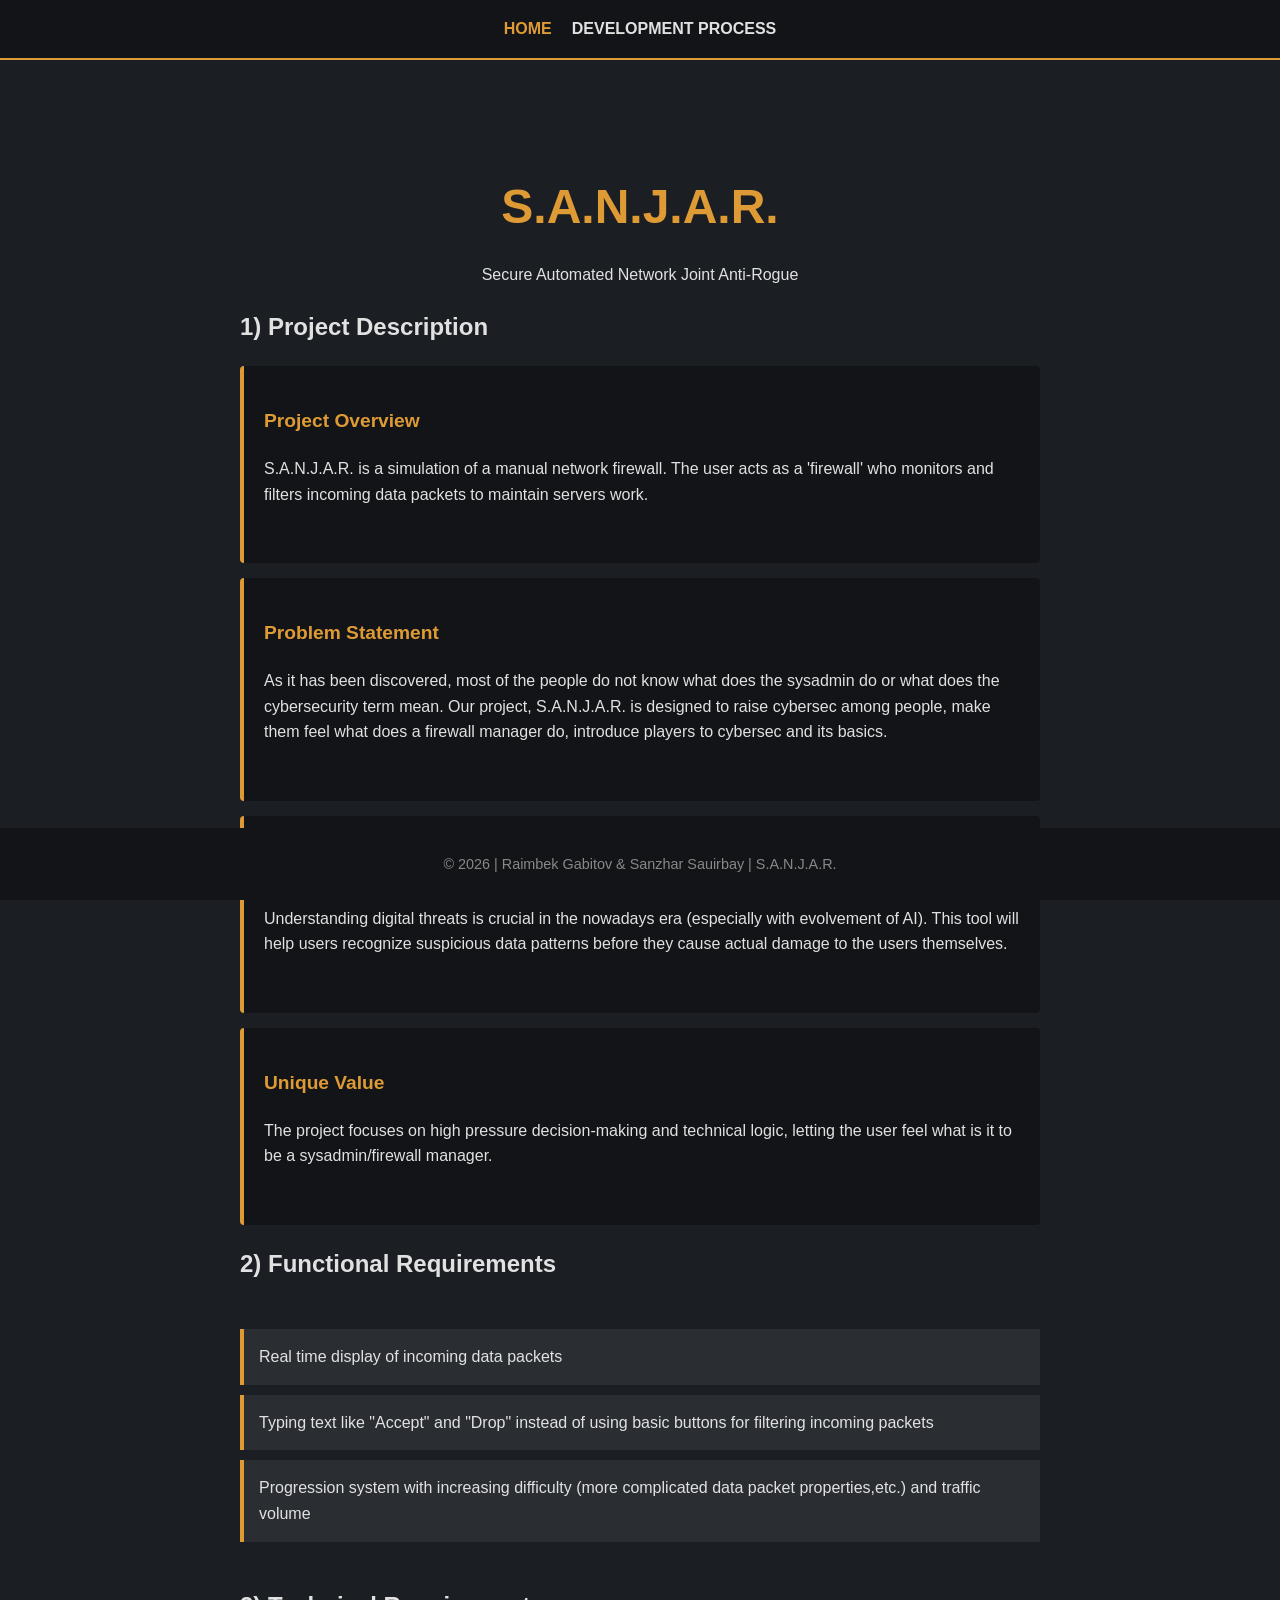
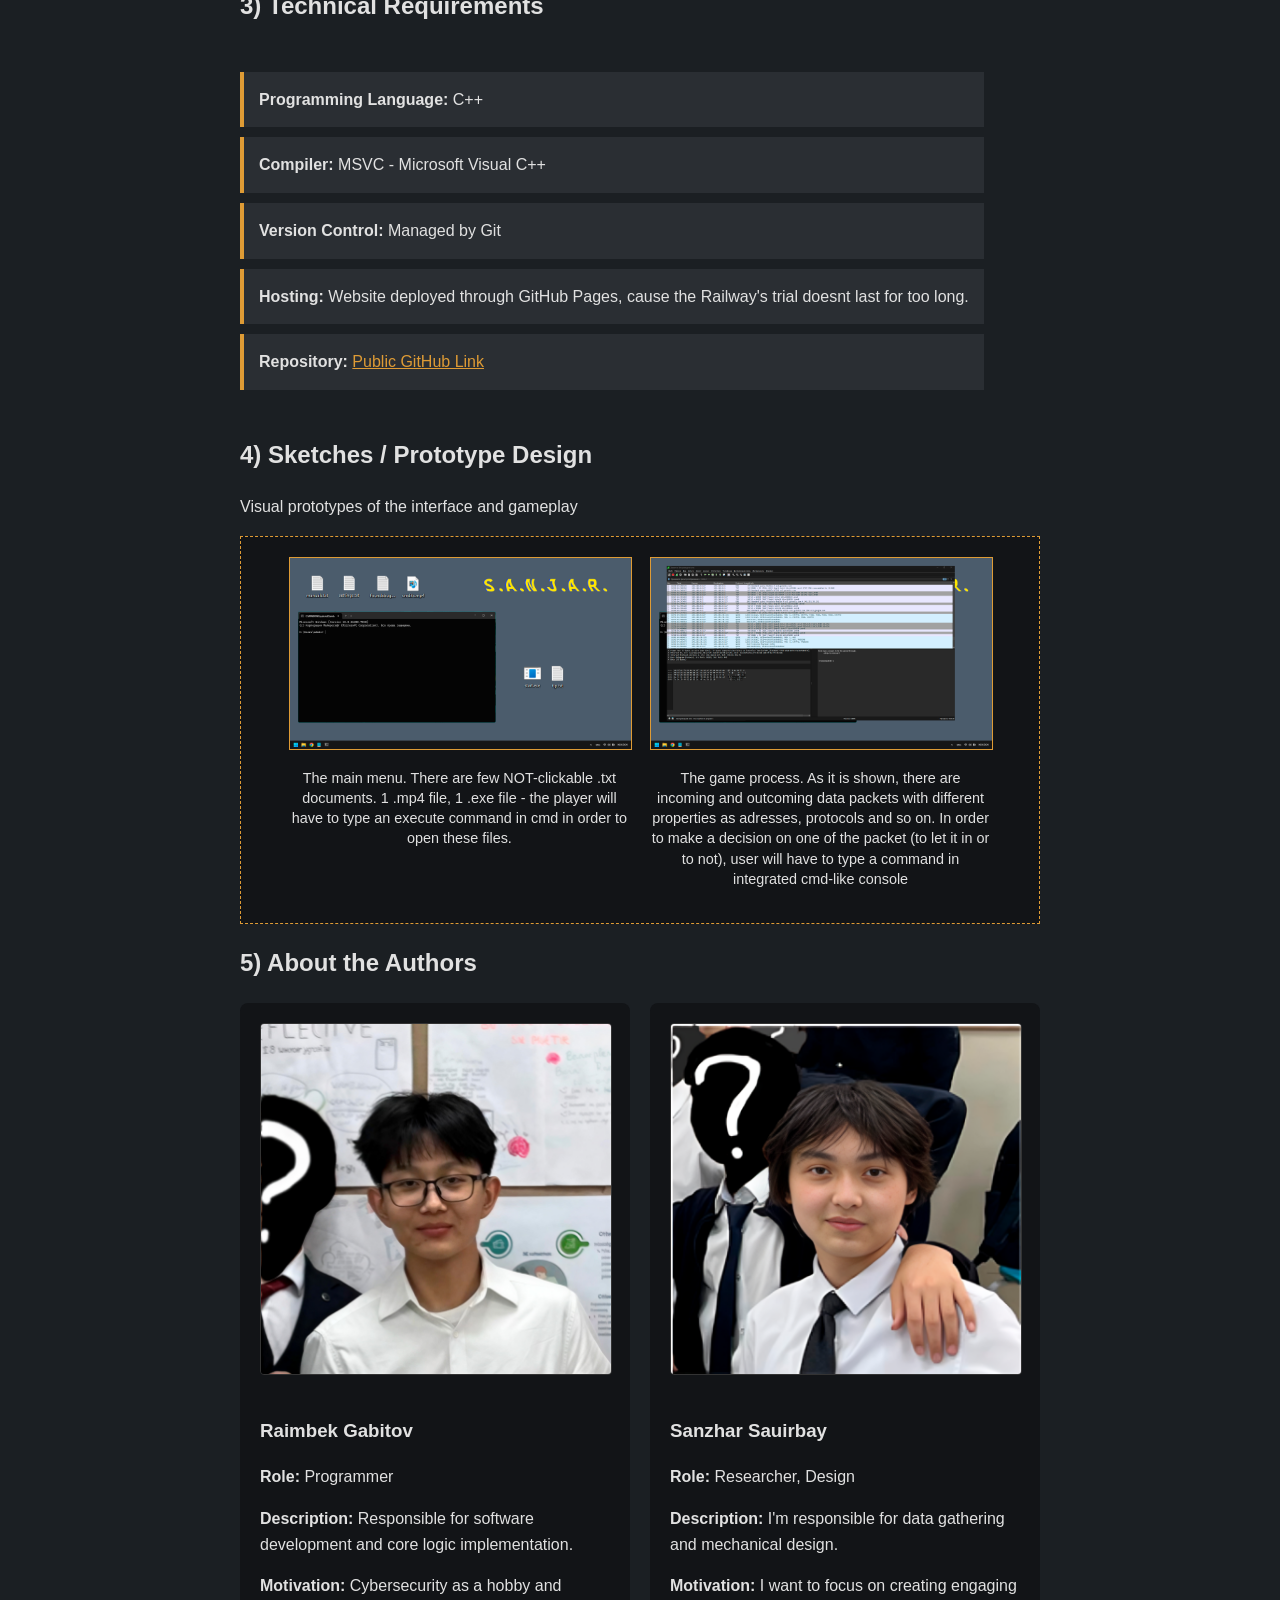
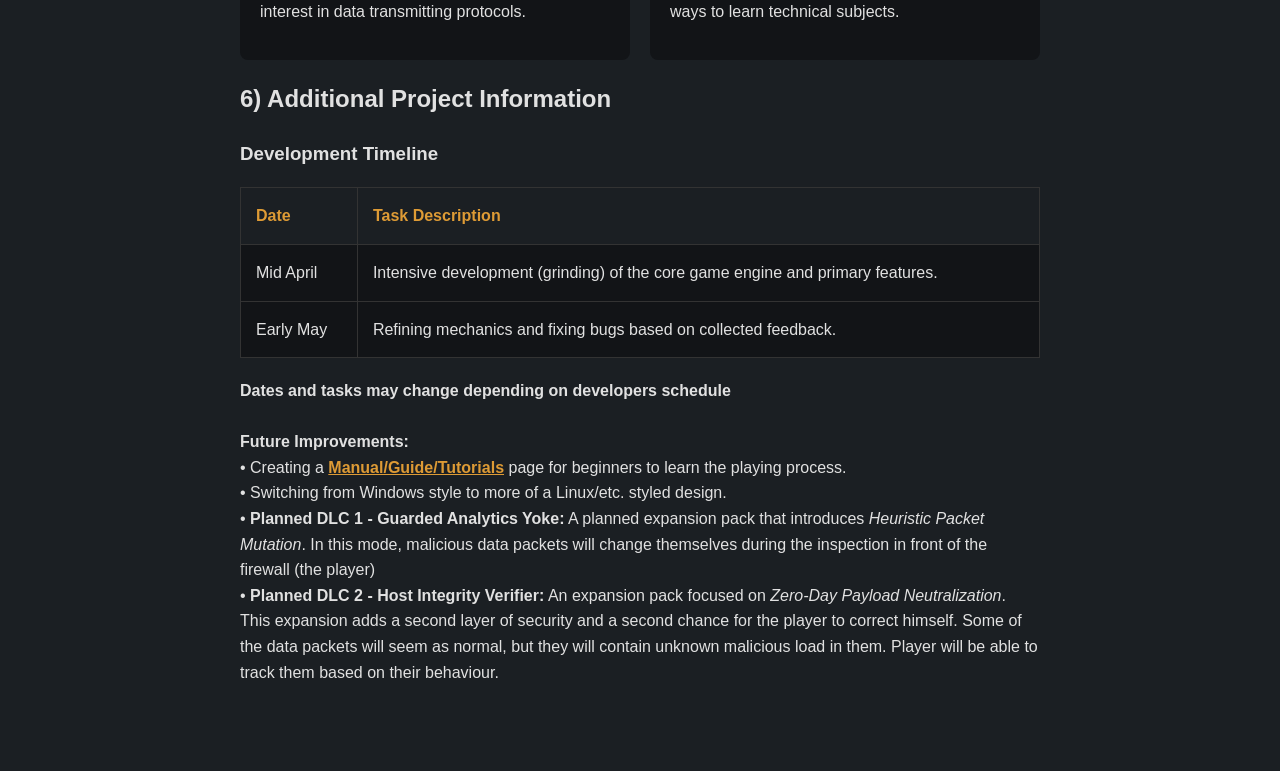
<file: index.html>
<!DOCTYPE html>
<html lang="en">
<head>
    <meta charset="UTF-8">
    <meta name="viewport" content="width=device-width, initial-scale=1.0">
    <title>S.A.N.J.A.R. | Cyber-Security Project</title>
    <link rel="stylesheet" href="style.css">
    <style>
        .content {
            text-align: left;
        }
        .desc-container {
            display: flex;
            flex-direction: column;
            gap: 15px;
        }
        .desc-box {
            background: #121417;
            padding: 40px 20px;
            border-left: 4px solid #de9b35;
            border-radius: 4px;
            text-align: left;
        }
        .desc-box h3 {
            margin-top: 0;
            color: #de9b35;
            font-size: 1.2rem;
        }
        .author-card {
            background: #121417;
            padding: 20px;
            border-radius: 8px;
            flex: 1;
            min-width: 250px;
            text-align: left;
        }
        .author-card img {
            width: 100%;
            border-radius: 4px;
            margin-bottom: 15px;
            border: 1px solid #333;
        }
        .timeline-table {
            width: 100%;
            border-collapse: collapse;
            margin-top: 15px;
            background: #121417;
        }
        .timeline-table th, .timeline-table td {
            padding: 15px;
            border: 1px solid #333;
            text-align: left;
        }
        .timeline-table th {
            color: #de9b35;
            background: #1b1f23;
        }

        .hover-wrapper {
            position: relative;
            display: inline-block;
            color: #de9b35;
            cursor: help;
            font-weight: bold;
            text-decoration: underline;
        }
        .hover-img-popup {
            display: none;
            position: absolute;
            bottom: 125%; 
            left: 50%;
            transform: translateX(-50%);
            z-index: 100;
            border: 2px solid #de9b35;
            background: #121417;
            padding: 5px;
            box-shadow: 0 10px 30px rgba(0,0,0,0.5);
        }
        .hover-wrapper:hover .hover-img-popup {
            display: block;
        }
    </style>
</head>
<body>
    <header>
        <nav>
            <a href="index.html" class="active">Home</a>
            <a href="development.html">Development Process</a>
        </nav>
    </header>

    <main>
        <section class="hero">
            <h1>S.A.N.J.A.R.</h1>
            <p>Secure Automated Network Joint Anti-Rogue</p>
        </section>

        <section class="content">
            <h2>1) Project Description</h2>
            <div class="desc-container">
                <div class="desc-box">
                    <h3>Project Overview</h3>
                    <p>S.A.N.J.A.R. is a simulation of a manual network firewall. The user acts as a 'firewall' who monitors and filters incoming data packets to maintain servers work.</p>
                </div>
                <div class="desc-box">
                    <h3>Problem Statement</h3>
                    <p>As it has been discovered, most of the people do not know what does the sysadmin do or what does the cybersecurity term mean. Our project, S.A.N.J.A.R. is designed to raise cybersec among people, make them feel what does a firewall manager do, introduce players to cybersec and its basics.</p>
                </div>
                <div class="desc-box">
                    <h3>Importance</h3>
                    <p>Understanding digital threats is crucial in the nowadays era (especially with evolvement of AI). This tool will help users recognize suspicious data patterns before they cause actual damage to the users themselves.</p>
                </div>
                <div class="desc-box">
                    <h3>Unique Value</h3>
                    <p>The project focuses on high pressure decision-making and technical logic, letting the user feel what is it to be a sysadmin/firewall manager.</p>
                </div>
            </div>
        </section>

        <section class="content">
            <h2>2) Functional Requirements</h2>
            <ul class="mechanics-list">
                <li>Real time display of incoming data packets</li>
                <li>Typing text like "Accept" and "Drop" instead of using basic buttons for filtering incoming packets</li>
                <li>Progression system with increasing difficulty (more complicated data packet properties,etc.) and traffic volume</li>
            </ul>
        </section>

        <section class="content">
            <h2>3) Technical Requirements</h2>
            <ul class="mechanics-list">
                <li><strong>Programming Language:</strong> C++</li>
                <li><strong>Compiler:</strong> MSVC - Microsoft Visual C++</li>
                <li><strong>Version Control:</strong> Managed by Git</li>
                <li><strong>Hosting:</strong> Website deployed through GitHub Pages, cause the Railway's trial doesnt last for too long.</li>
                <li><strong>Repository:</strong> <a href="https://github.com/k0nstant-hvh/designfa" style="color: #de9b35;">Public GitHub Link</a></li>
            </ul>
        </section>

        <section class="content">
            <h2>4) Sketches / Prototype Design</h2>
            <p>Visual prototypes of the interface and gameplay</p>
            <div style="background: #121417; padding: 20px; border: 1px dashed #de9b35; margin-top: 10px; display: flex; gap: 20px; justify-content: center; flex-wrap: wrap;">
                
                <div style="max-width: 45%; text-align: center;">
                    <img src="game_mainmenu.png" alt="Main Menu" style="width: 100%; border: 1px solid #de9b35;">
                    <p style="margin-top: 10px; font-size: 0.9rem; color: #e1e1e1; line-height: 1.4;">
                        The main menu. There are few NOT-clickable .txt documents. 1 .mp4 file, 1 .exe file - the player will have to type an execute command in cmd in order to open these files.
                    </p>
                </div>

                <div style="max-width: 45%; text-align: center;">
                    <img src="game_gamewhowouldhavethought.png" alt="Gameplay Process" style="width: 100%; border: 1px solid #de9b35;">
                    <p style="margin-top: 10px; font-size: 0.9rem; color: #e1e1e1; line-height: 1.4;">
                        The game process. As it is shown, there are incoming and outcoming data packets with different properties as adresses, protocols and so on. In order to make a decision on one of the packet (to let it in or to not), user will have to type a command in integrated cmd-like console
                    </p>
                </div>

            </div>
        </section>

        <section class="content">
            <h2>5) About the Authors</h2>
            <div style="display: flex; justify-content: space-between; flex-wrap: wrap; gap: 20px; margin-top: 15px;">
                <div class="author-card">
                    <img src="dev.png" alt="Raimbek Gabitov">
                    <h3>Raimbek Gabitov</h3>
                    <p><strong>Role:</strong> Programmer</p>
                    <p><strong>Description:</strong> Responsible for software development and core logic implementation.</p>
                    <p><strong>Motivation:</strong> Cybersecurity as a hobby and interest in data transmitting protocols.</p>
                </div>
                <div class="author-card">
                    <img src="gjaray.png" alt="Sanzhar Sauirbay">
                    <h3>Sanzhar Sauirbay</h3>
                    <p><strong>Role:</strong> Researcher, Design</p>
                    <p><strong>Description:</strong> I'm responsible for data gathering and mechanical design.</p>
                    <p><strong>Motivation:</strong> I want to focus on creating engaging ways to learn technical subjects.</p>
                </div>
            </div>
        </section>

        <section class="content">
    <h2>6) Additional Project Information</h2>
    <h3>Development Timeline</h3>
    <table class="timeline-table">
        <thead>
            <tr>
                <th>Date</th>
                <th>Task Description</th>
            </tr>
        </thead>
        <tbody>
            <tr>
                <td>Mid April</td>
                <td>Intensive development (grinding) of the core game engine and primary features.</td>
            </tr>
            <tr>
                <td>Early May</td>
                <td>Refining mechanics and fixing bugs based on collected feedback.</td>
            </tr>
        </tbody>
    </table>
    
    <p style="margin-top: 20px;">
        <strong>Dates and tasks may change depending on developers schedule</strong><br><br>
        <strong>Future Improvements:</strong><br>
        • Creating a 
        <span class="hover-wrapper">
            Manual/Guide/Tutorials
            <img src="sanjarmanual.png" alt="Preview" class="hover-img-popup" style="width: 250px;">
        </span> 
        page for beginners to learn the playing process.<br>
        • Switching from Windows style to more of a Linux/etc. styled design. <br>
        • <strong>Planned DLC 1 - Guarded Analytics Yoke:</strong> A planned expansion pack that introduces <em>Heuristic Packet Mutation</em>. In this mode, malicious data packets will change themselves during the inspection in front of the firewall (the player)<br>
        • <strong>Planned DLC 2 - Host Integrity Verifier:</strong> An expansion pack focused on <em>Zero-Day Payload Neutralization</em>. This expansion adds a second layer of security and a second chance for the player to correct himself. Some of the data packets will seem as normal, but they will contain unknown malicious load in them. Player will be able to track them based on their behaviour.
    </p>
</section>
    </main>

    <footer>
        <p>© 2026 | Raimbek Gabitov & Sanzhar Sauirbay | S.A.N.J.A.R.</p>
    </footer>
</body>
</html>
</file>
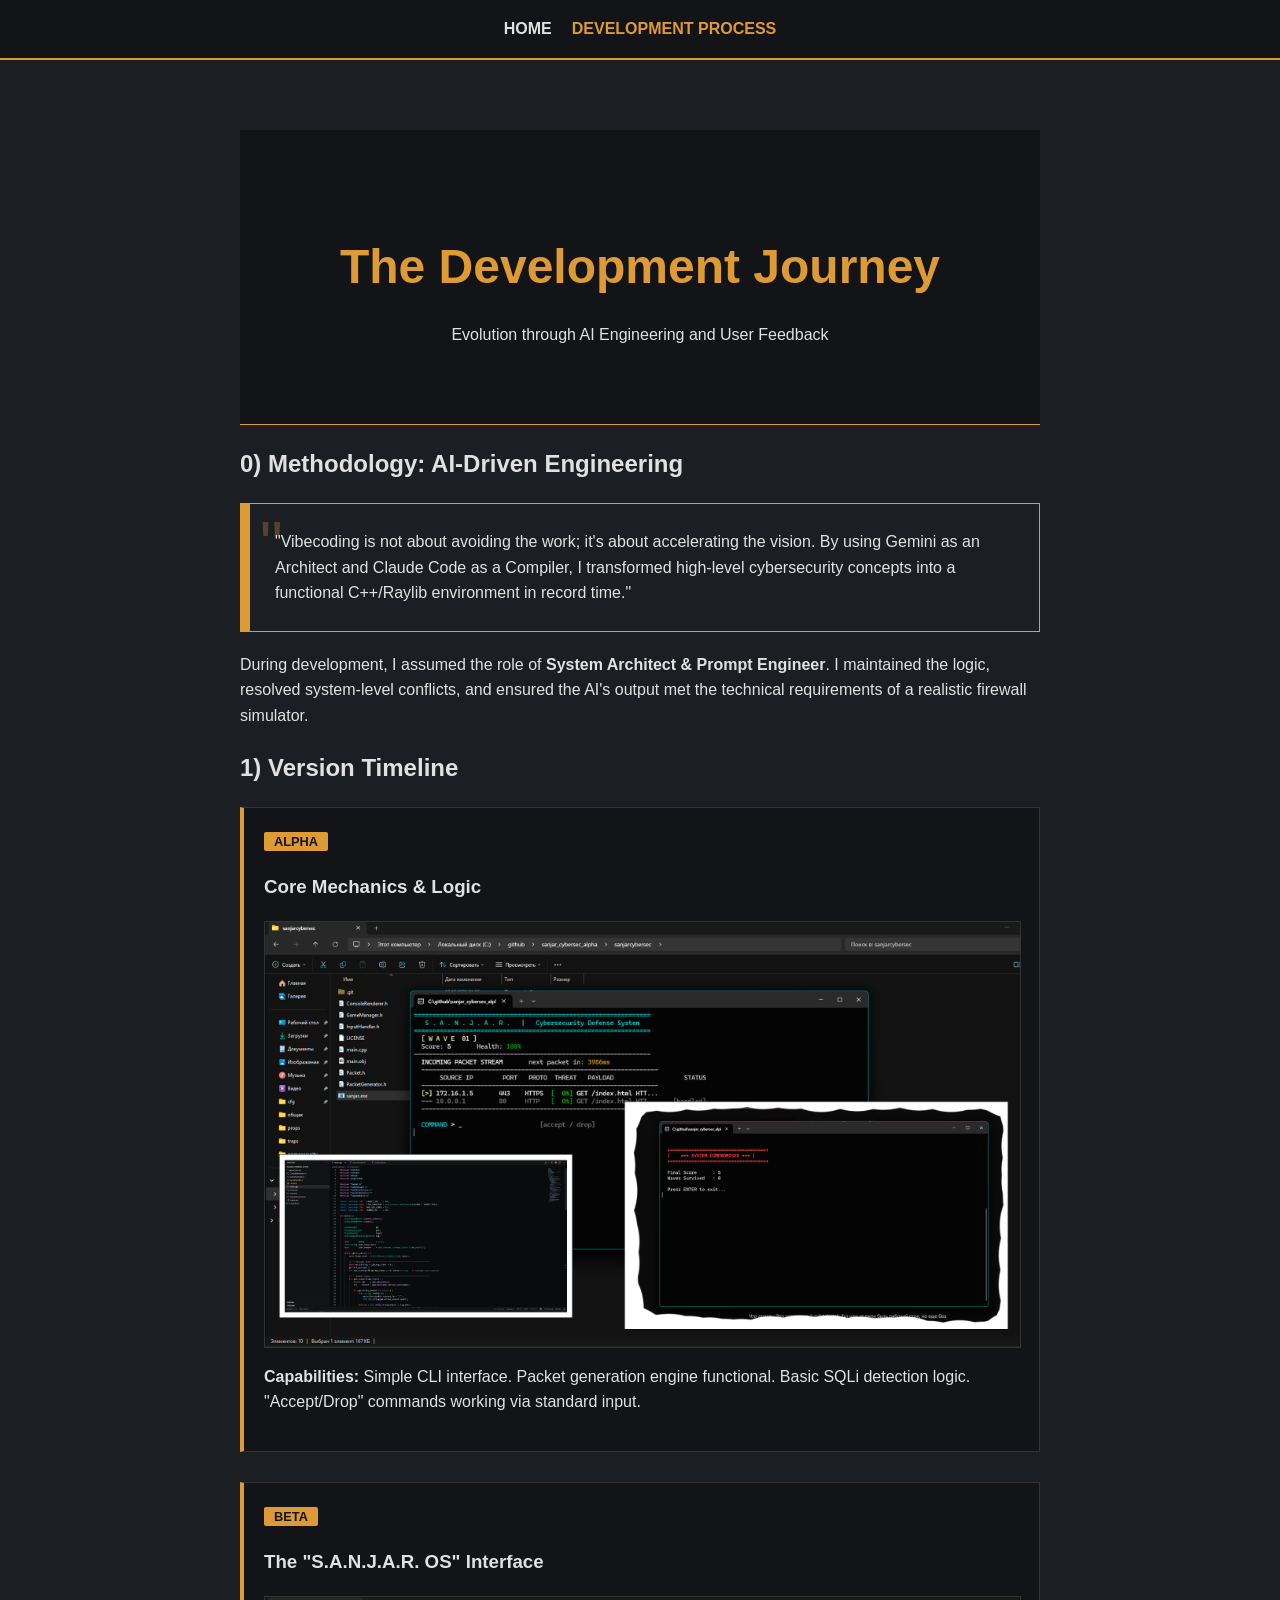
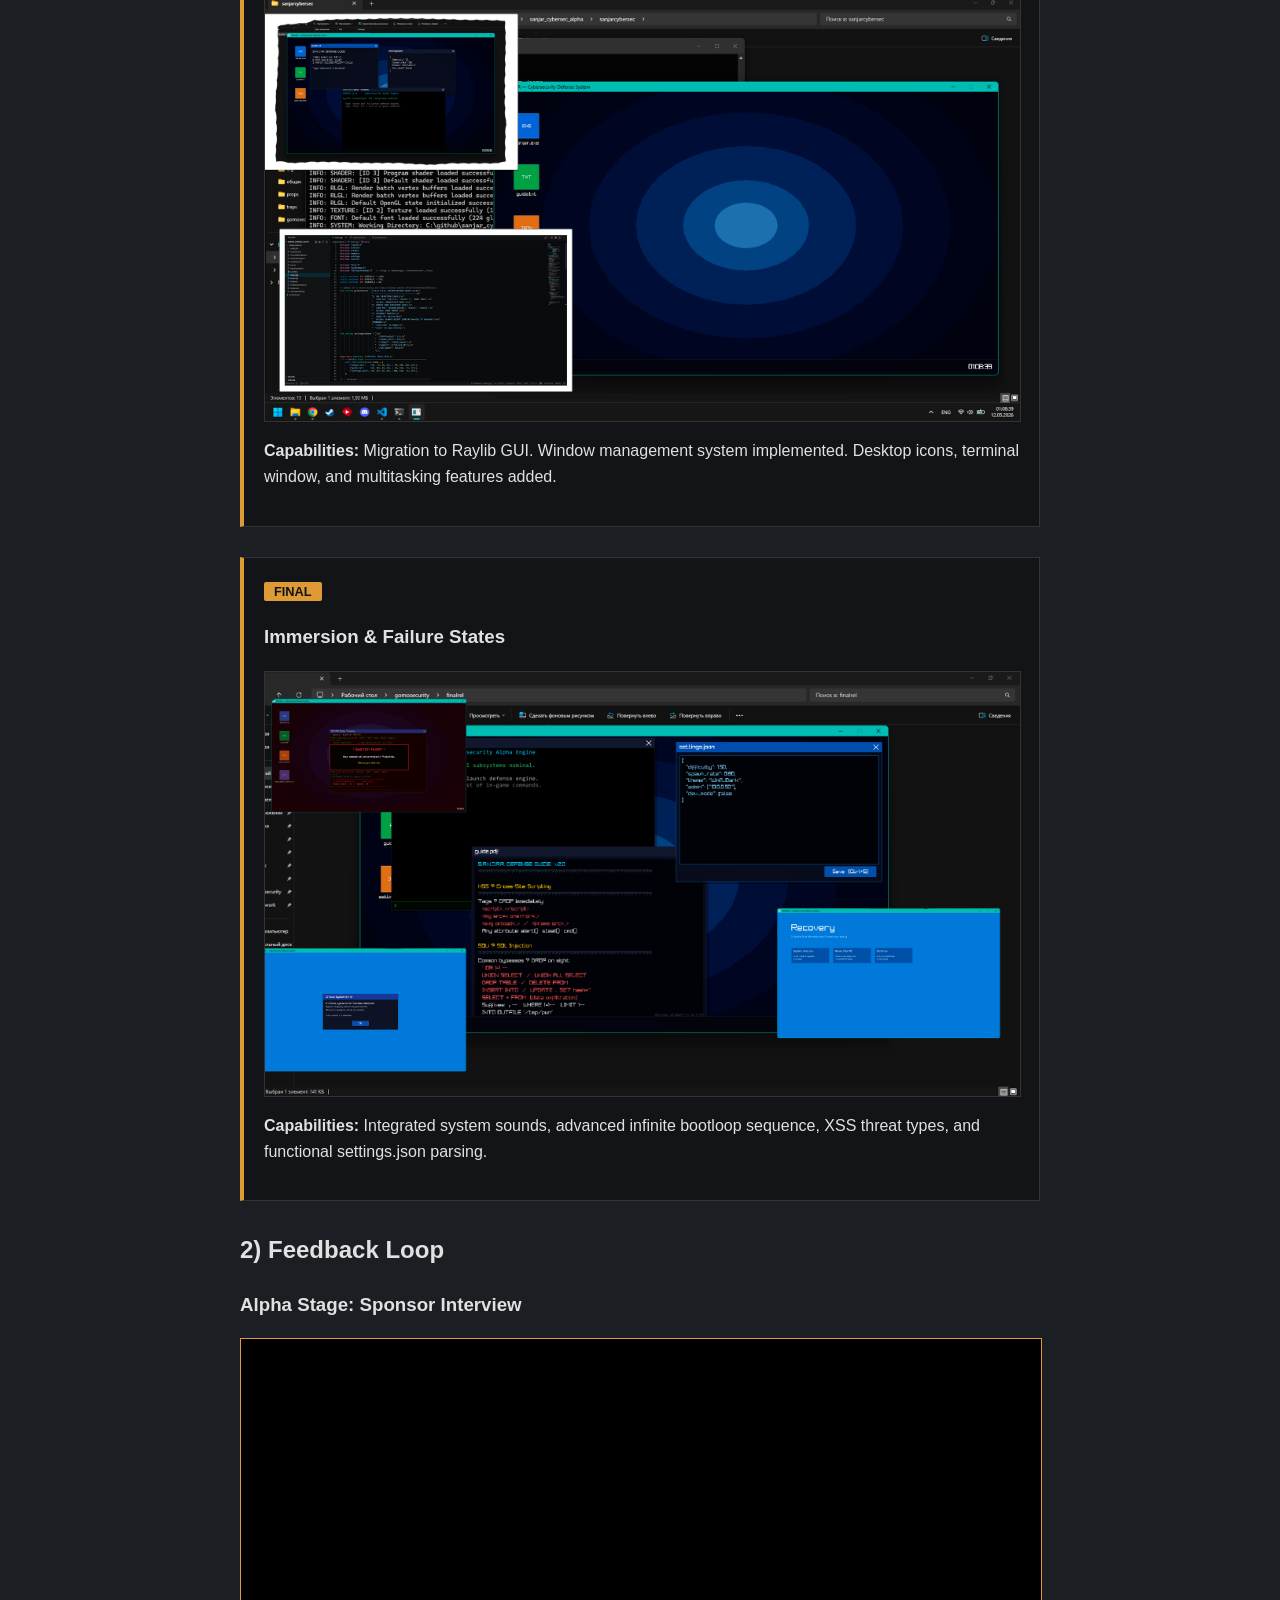
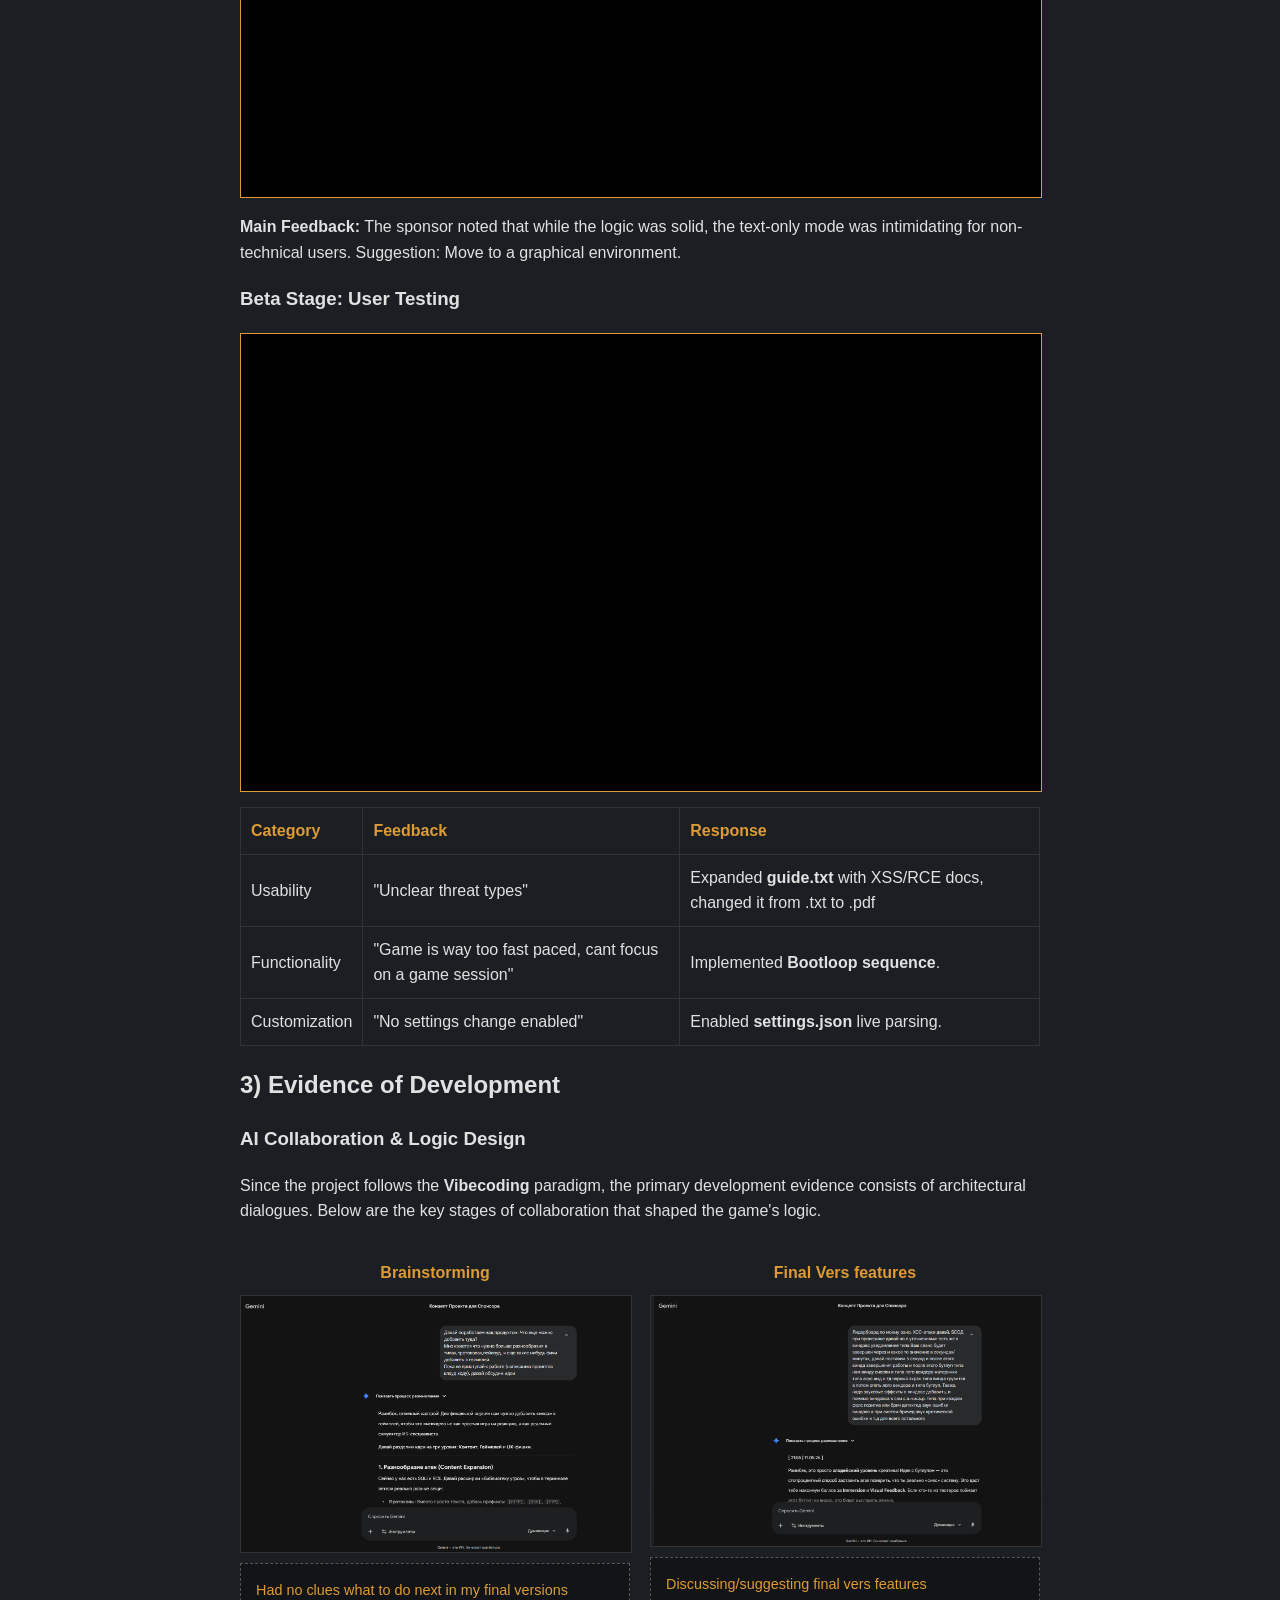
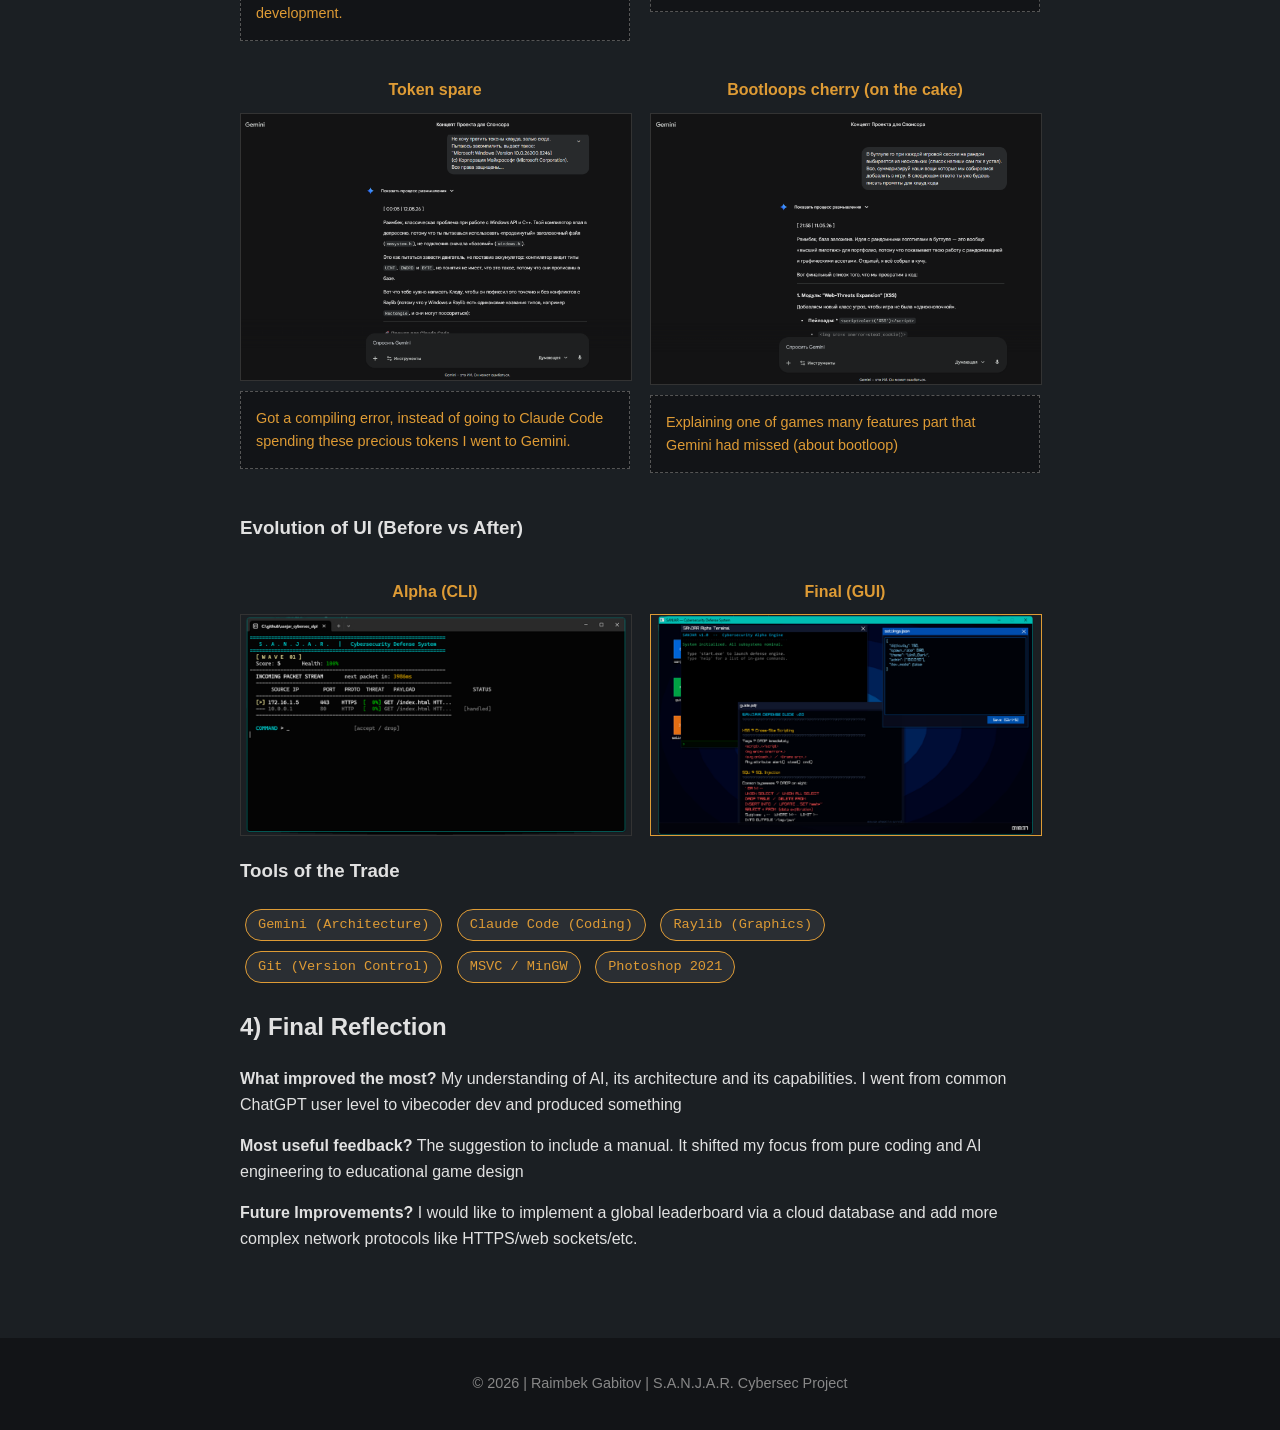
<file: development.html>
<!DOCTYPE html>
<html lang="en">
<head>
    <meta charset="UTF-8">
    <meta name="viewport" content="width=device-width, initial-scale=1.0">
    <title>Development Process | S.A.N.J.A.R.</title>
    <link rel="stylesheet" href="style.css">
    <style>
        .content { text-align: left; }
        .hero { padding: 60px 20px; background: #121417; border-bottom: 1px solid #de9b35; text-align: center; }
        
        /* Vibecoding Box */
        .methodology-box {
            background: #1b1f23;
            border: 1px solid #de9b35;
            padding: 25px;
            margin: 20px 0;
            border-left: 10px solid #de9b35;
            position: relative;
        }
        .methodology-box::before { content: '"'; font-size: 4rem; color: #de9b35; position: absolute; left: 10px; top: -10px; opacity: 0.3; }

        /* Timeline & Versioning */
        .version-card {
            background: #121417;
            border: 1px solid #333;
            border-left: 4px solid #de9b35;
            padding: 20px;
            margin-bottom: 30px;
        }
        .version-tag { background: #de9b35; color: #121417; padding: 2px 10px; font-weight: bold; border-radius: 2px; text-transform: uppercase; font-size: 0.8rem; }
        
        /* Video Container */
        .video-container {
            width: 100%;
            aspect-ratio: 16 / 9;
            background: #000;
            border: 1px solid #de9b35;
            margin: 15px 0;
        }
        .video-container iframe { width: 100%; height: 100%; border: none; }

        /* Screenshots */
        .screenshot-box {
            width: 100%;
            border: 1px solid #333;
            margin: 15px 0;
        }
        .screenshot-box img { width: 100%; display: block; }

        /* Evidence Table & Comparison Fix */
        .comparison-grid { display: grid; grid-template-columns: 1fr 1fr; gap: 20px; margin: 20px 0; }
        .comp-item { text-align: center; }
        .comp-item p { color: #de9b35; font-weight: bold; margin-bottom: 10px; }
        
        .comp-item img { 
            width: 100%; 
            height: auto; 
            display: block; 
            border: 1px solid #333; 
        }

        .explanation-space {
            background: #121417;
            border: 1px dashed #555;
            padding: 15px;
            color: #de9b35;
            font-size: 0.9rem;
            margin-top: 10px;
            text-align: left;
        }

        /* Tool Tags */
        .tool-tag { display: inline-block; background: #2a2e33; color: #de9b35; border: 1px solid #de9b35; padding: 4px 12px; border-radius: 20px; font-size: 0.85rem; margin: 5px; font-family: monospace; }
        
        .code-snippet {
            background: #0d0e11;
            padding: 15px;
            border-radius: 4px;
            border: 1px solid #333;
            font-family: 'Consolas', monospace;
            font-size: 0.9rem;
            color: #76c7b7;
            overflow-x: auto;
            margin: 15px 0;
        }

        @media (max-width: 600px) {
            .comparison-grid { grid-template-columns: 1fr; }
        }
    </style>
</head>
<body>
    <header>
        <nav>
            <a href="index.html">Home</a>
            <a href="development.html" class="active">Development Process</a>
        </nav>
    </header>

    <main>
        <section class="hero">
            <h1>The Development Journey</h1>
            <p>Evolution through AI Engineering and User Feedback</p>
        </section>

        <section class="content">
            <h2>0) Methodology: AI-Driven Engineering</h2>
            <div class="methodology-box">
                "Vibecoding is not about avoiding the work; it's about accelerating the vision. By using Gemini as an Architect and Claude Code as a Compiler, I transformed high-level cybersecurity concepts into a functional C++/Raylib environment in record time."
            </div>
            <p>During development, I assumed the role of <strong>System Architect & Prompt Engineer</strong>. I maintained the logic, resolved system-level conflicts, and ensured the AI's output met the technical requirements of a realistic firewall simulator.</p>
        </section>

        <section class="content">
            <h2>1) Version Timeline</h2>
            <div class="version-card">
                <span class="version-tag">Alpha</span>
                <h3>Core Mechanics & Logic</h3>
                <div class="screenshot-box"><img src="alpha_version.png" alt="Alpha Version UI"></div>
                <p><strong>Capabilities:</strong> Simple CLI interface. Packet generation engine functional. Basic SQLi detection logic. "Accept/Drop" commands working via standard input.</p>
            </div>
            <div class="version-card">
                <span class="version-tag">Beta</span>
                <h3>The "S.A.N.J.A.R. OS" Interface</h3>
                <div class="screenshot-box"><img src="beta_desktop.png" alt="Beta Version UI"></div>
                <p><strong>Capabilities:</strong> Migration to Raylib GUI. Window management system implemented. Desktop icons, terminal window, and multitasking features added.</p>
            </div>
            <div class="version-card">
                <span class="version-tag">Final</span>
                <h3>Immersion & Failure States</h3>
                <div class="screenshot-box"><img src="final_release.png" alt="Final Release UI"></div>
                <p><strong>Capabilities:</strong> Integrated system sounds, advanced infinite bootloop sequence, XSS threat types, and functional settings.json parsing.</p>
            </div>
        </section>

        <section class="content">
            <h2>2) Feedback Loop</h2>
            <h3>Alpha Stage: Sponsor Interview</h3>
            <div class="video-container">
                <iframe src="https://www.youtube.com/embed/sMrcg15pcaE" allowfullscreen></iframe>
            </div>
            <div class="desc-box">
                <p><strong>Main Feedback:</strong> The sponsor noted that while the logic was solid, the text-only mode was intimidating for non-technical users. Suggestion: Move to a graphical environment.</p>
            </div>
            <h3>Beta Stage: User Testing</h3>
            <div class="video-container">
                <iframe src="https://www.youtube.com/embed/HYLaC2SnUI0" allowfullscreen></iframe>
            </div>
            <table class="timeline-table" style="width: 100%; border-collapse: collapse; margin-top: 15px;">
                <tr style="background: #1b1f23; color: #de9b35;">
                    <th style="padding: 10px; border: 1px solid #333;">Category</th>
                    <th style="padding: 10px; border: 1px solid #333;">Feedback</th>
                    <th style="padding: 10px; border: 1px solid #333;">Response</th>
                </tr>
                <tr>
                    <td style="padding: 10px; border: 1px solid #333;">Usability</td>
                    <td style="padding: 10px; border: 1px solid #333;">"Unclear threat types"</td>
                    <td style="padding: 10px; border: 1px solid #333;">Expanded <strong>guide.txt</strong> with XSS/RCE docs, changed it from .txt to .pdf</td>
                </tr>
                <tr>
                    <td style="padding: 10px; border: 1px solid #333;">Functionality</td>
                    <td style="padding: 10px; border: 1px solid #333;">"Game is way too fast paced, cant focus on a game session"</td>
                    <td style="padding: 10px; border: 1px solid #333;">Implemented <strong>Bootloop sequence</strong>.</td>
                </tr>
                <tr>
                    <td style="padding: 10px; border: 1px solid #333;">Customization</td>
                    <td style="padding: 10px; border: 1px solid #333;">"No settings change enabled"</td>
                    <td style="padding: 10px; border: 1px solid #333;">Enabled <strong>settings.json</strong> live parsing.</td>
                </tr>
            </table>
        </section>

        <section class="content">
            <h2>3) Evidence of Development</h2>
            
            <h3>AI Collaboration & Logic Design</h3>
            <p>Since the project follows the <strong>Vibecoding</strong> paradigm, the primary development evidence consists of architectural dialogues. Below are the key stages of collaboration that shaped the game's logic.</p>
            
            <div class="comparison-grid">
                <div class="comp-item">
                    <p>Brainstorming</p>
                    <img src="chat_logic_1.png" alt="Dialogue 1">
                    <div class="explanation-space">Had no clues what to do next in my final versions development.</div>
                </div>
                <div class="comp-item">
                    <p>Final Vers features</p>
                    <img src="chat_logic_2.png" alt="Dialogue 2">
                    <div class="explanation-space">Discussing/suggesting final vers features</div>
                </div>
                <div class="comp-item">
                    <p>Token spare</p>
                    <img src="chat_logic_3.png" alt="Dialogue 3">
                    <div class="explanation-space">Got a compiling error, instead of going to Claude Code spending these precious tokens I went to Gemini.</div>
                </div>
                <div class="comp-item">
                    <p>Bootloops cherry (on the cake)</p>
                    <img src="chat_logic_4.png" alt="Dialogue 4">
                    <div class="explanation-space">Explaining one of games many features part that Gemini had missed (about bootloop)</div>
                </div>
            </div>

            <h3 style="margin-top: 40px;">Evolution of UI (Before vs After)</h3>
            <div class="comparison-grid">
                <div class="comp-item">
                    <p>Alpha (CLI)</p>
                    <img src="ui_before.png" alt="CLI UI">
                </div>
                <div class="comp-item">
                    <p>Final (GUI)</p>
                    <img src="ui_after.png" alt="Final UI" style="border: 1px solid #de9b35;">
                </div>
            </div>

            <h3>Tools of the Trade</h3>
            <div style="margin-top: 10px;">
                <span class="tool-tag">Gemini (Architecture)</span>
                <span class="tool-tag">Claude Code (Coding)</span>
                <span class="tool-tag">Raylib (Graphics)</span>
                <span class="tool-tag">Git (Version Control)</span>
                <span class="tool-tag">MSVC / MinGW</span>
                <span class="tool-tag">Photoshop 2021</span>
            </div>
        </section>

        <section class="content">
            <h2>4) Final Reflection</h2>
            <div class="desc-box" style="border-left-color: #76c7b7;">
                <p><strong>What improved the most?</strong> My understanding of AI, its architecture and its capabilities. I went from common ChatGPT user level to vibecoder dev and produced something</p>
                <p><strong>Most useful feedback?</strong> The suggestion to include a manual. It shifted my focus from pure coding and AI engineering to educational game design</p>
                <p><strong>Future Improvements?</strong> I would like to implement a global leaderboard via a cloud database and add more complex network protocols like HTTPS/web sockets/etc.</p>
            </div>
        </section>
    </main>

    <footer style="position: static; margin-top: 50px; text-align: center; padding: 20px; color: #888;">
        <p>© 2026 | Raimbek Gabitov | S.A.N.J.A.R. Cybersec Project</p>
    </footer>
</body>
</html>
</file>
<file: style.css>
body {
    margin: 0;
    font-family: 'Segoe UI', Tahoma, Geneva, Verdana, sans-serif;
    background-color: #1b1f23;
    color: #e1e1e1;
    line-height: 1.6;
}


header {
    background-color: #121417;
    padding: 1rem 0;
    border-bottom: 2px solid #de9b35;
}

nav {
    display: flex;
    justify-content: center;
    gap: 20px;
}

nav a {
    color: #e1e1e1;
    text-decoration: none;
    font-weight: bold;
    text-transform: uppercase;
}

nav a.active {
    color: #de9b35;
}


main {
    max-width: 800px;
    margin: 50px auto;
    padding: 20px;
    text-align: center;
}

.hero h1 {
    font-size: 3rem;
    color: #de9b35;
    margin-bottom: 1rem;
}

.btn {
    display: inline-block;
    background: #de9b35;
    color: #121417;
    padding: 10px 20px;
    border-radius: 5px;
    text-decoration: none;
    font-weight: bold;
    margin-top: 20px;
}

.mechanics-list {
    list-style: none;
    padding: 0;
    text-align: left;
    display: inline-block;
}

.mechanics-list li {
    background: #2a2e33;
    margin: 10px 0;
    padding: 15px;
    border-left: 4px solid #de9b35;
}


footer {
    position: fixed;
    bottom: 0;
    width: 100%;
    background: #121417;
    text-align: center;
    padding: 10px 0;
    font-size: 0.9rem;
    color: #888;
}
</file>
